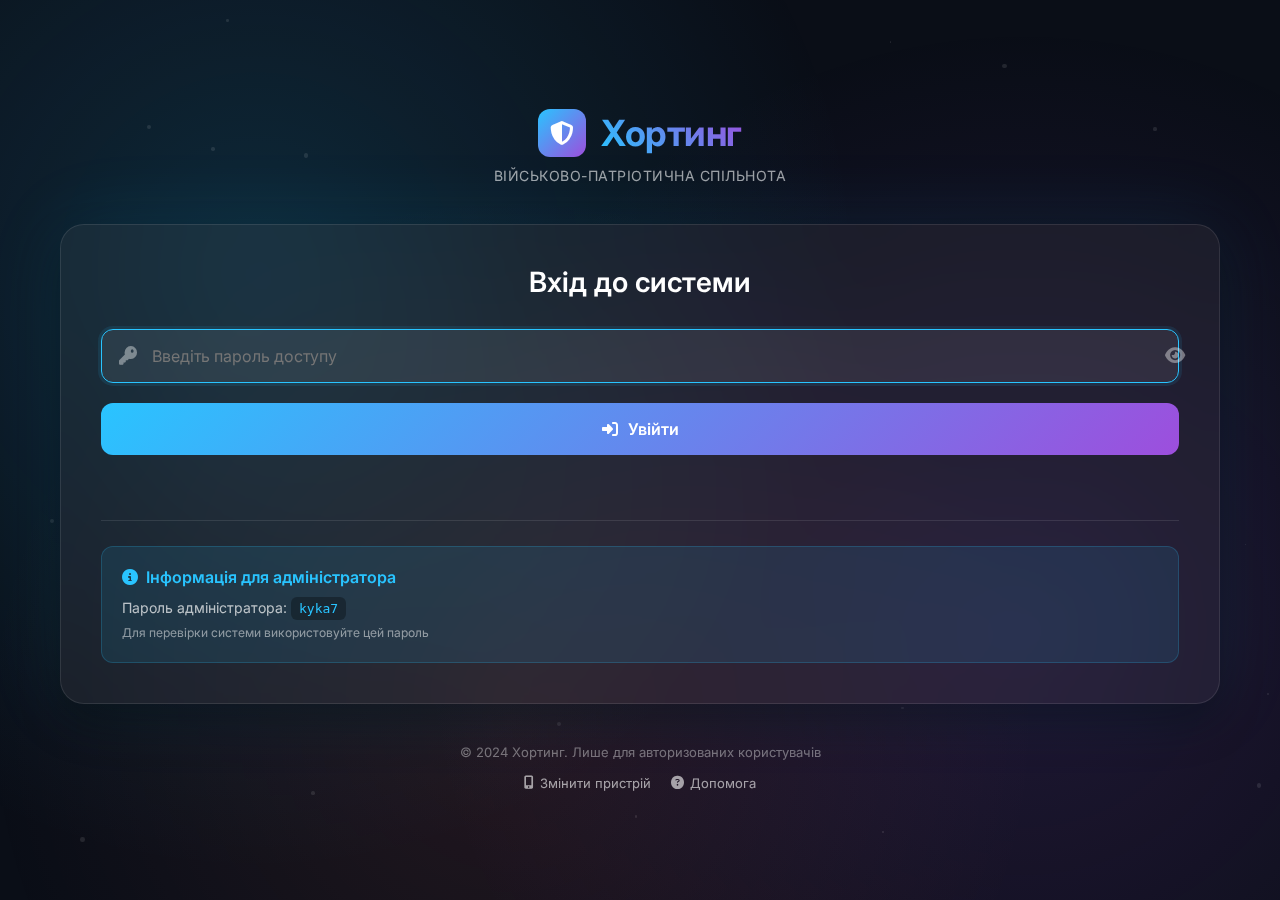
<file: index.html>
<!DOCTYPE html>
<html lang="uk">
<head>
    <meta charset="UTF-8">
    <meta name="viewport" content="width=device-width, initial-scale=1.0">
    <title>Хортинг | Вхід</title>
    <link rel="stylesheet" href="style.css">
    <link rel="preconnect" href="https://fonts.googleapis.com">
    <link rel="preconnect" href="https://fonts.gstatic.com" crossorigin>
    <link href="https://fonts.googleapis.com/css2?family=Inter:wght@300;400;500;600;700&display=swap" rel="stylesheet">
    <link rel="stylesheet" href="https://cdnjs.cloudflare.com/ajax/libs/font-awesome/6.4.0/css/all.min.css">
</head>
<body class="login-page">
    <!-- Анимированный фон -->
    <div class="particles" id="particles"></div>
    <div class="gradient-bg"></div>
    
    <!-- Контейнер -->
    <div class="container">
        <div class="login-container">
            <!-- Логотип -->
            <div class="logo-section">
                <div class="logo">
                    <div class="logo-icon">
                        <i class="fas fa-shield-alt"></i>
                    </div>
                    <h1>Хортинг</h1>
                </div>
                <p class="tagline">Військово-патріотична спільнота</p>
            </div>

            <!-- Форма входа -->
            <div class="form-section">
                <div class="form-card">
                    <h2>Вхід до системи</h2>
                    
                    <div class="input-group">
                        <div class="input-wrapper">
                            <i class="fas fa-key"></i>
                            <input 
                                type="password" 
                                id="passwordInput" 
                                placeholder="Введіть пароль доступу" 
                                autocomplete="off"
                                autofocus
                            >
                            <button class="toggle-password" id="togglePassword">
                                <i class="fas fa-eye"></i>
                            </button>
                        </div>
                        
                        <div class="form-actions">
                            <button class="btn-primary" id="loginBtn">
                                <i class="fas fa-sign-in-alt"></i>
                                <span>Увійти</span>
                            </button>
                        </div>
                        
                        <p id="errorMessage" class="error-message"></p>
                    </div>

                    <!-- Информация для админа -->
                    <div class="admin-info">
                        <div class="admin-card">
                            <h3><i class="fas fa-info-circle"></i> Інформація для адміністратора</h3>
                            <p>Пароль адміністратора: <code>kyka7</code></p>
                            <p class="small-text">Для перевірки системи використовуйте цей пароль</p>
                        </div>
                    </div>
                </div>
            </div>

            <!-- Футер -->
            <footer>
                <p>© 2024 Хортинг. Лише для авторизованих користувачів</p>
                <div class="footer-links">
                    <a href="#" onclick="showDeviceSelect()"><i class="fas fa-mobile-alt"></i> Змінити пристрій</a>
                    <a href="#" onclick="showHelp()"><i class="fas fa-question-circle"></i> Допомога</a>
                </div>
            </footer>
        </div>
    </div>

    <!-- Модальное окно выбора устройства -->
    <div class="modal-overlay" id="deviceModal">
        <div class="modal">
            <div class="modal-header">
                <h3><i class="fas fa-mobile-alt"></i> Вибір пристрою</h3>
                <button class="modal-close" onclick="closeModal()">
                    <i class="fas fa-times"></i>
                </button>
            </div>
            <div class="modal-body">
                <div class="device-options">
                    <div class="device-option selected" data-device="phone">
                        <div class="device-icon">
                            <i class="fas fa-mobile-alt"></i>
                        </div>
                        <h4>Телефон</h4>
                        <p>Оптимізовано для мобільних пристроїв</p>
                    </div>
                    
                    <div class="device-option" data-device="pc">
                        <div class="device-icon">
                            <i class="fas fa-desktop"></i>
                        </div>
                        <h4>Комп'ютер</h4>
                        <p>Повноцінна версія для ПК</p>
                    </div>
                </div>
            </div>
            <div class="modal-footer">
                <button class="btn-secondary" onclick="closeModal()">Скасувати</button>
                <button class="btn-primary" onclick="saveDevice()">Зберегти</button>
            </div>
        </div>
    </div>

    <script src="script.js"></script>
    <script>
        // Анимация частиц
        function createParticles() {
            const particlesContainer = document.getElementById('particles');
            const particleCount = window.innerWidth < 768 ? 15 : 30;
            
            for (let i = 0; i < particleCount; i++) {
                const particle = document.createElement('div');
                particle.className = 'particle';
                
                // Случайные параметры
                const size = Math.random() * 4 + 1;
                const posX = Math.random() * 100;
                const posY = Math.random() * 100;
                const duration = Math.random() * 20 + 10;
                const delay = Math.random() * 5;
                
                particle.style.cssText = `
                    width: ${size}px;
                    height: ${size}px;
                    left: ${posX}%;
                    top: ${posY}%;
                    animation-duration: ${duration}s;
                    animation-delay: ${delay}s;
                `;
                
                particlesContainer.appendChild(particle);
            }
        }
        
        // Показать/скрыть пароль
        document.getElementById('togglePassword').addEventListener('click', function() {
            const passwordInput = document.getElementById('passwordInput');
            const icon = this.querySelector('i');
            
            if (passwordInput.type === 'password') {
                passwordInput.type = 'text';
                icon.className = 'fas fa-eye-slash';
            } else {
                passwordInput.type = 'password';
                icon.className = 'fas fa-eye';
            }
        });
        
        // Ввод пароля по Enter
        document.getElementById('passwordInput').addEventListener('keypress', function(e) {
            if (e.key === 'Enter') {
                login();
            }
        });
        
        // Кнопка входа
        document.getElementById('loginBtn').addEventListener('click', login);
        
        // Выбор устройства
        let selectedDevice = localStorage.getItem('horting_device') || 'phone';
        
        function showDeviceSelect() {
            document.getElementById('deviceModal').classList.add('active');
            
            // Сброс выбора
            document.querySelectorAll('.device-option').forEach(option => {
                option.classList.remove('selected');
                if (option.dataset.device === selectedDevice) {
                    option.classList.add('selected');
                }
            });
        }
        
        function closeModal() {
            document.getElementById('deviceModal').classList.remove('active');
        }
        
        document.querySelectorAll('.device-option').forEach(option => {
            option.addEventListener('click', function() {
                document.querySelectorAll('.device-option').forEach(opt => {
                    opt.classList.remove('selected');
                });
                this.classList.add('selected');
                selectedDevice = this.dataset.device;
            });
        });
        
        function saveDevice() {
            localStorage.setItem('horting_device', selectedDevice);
            closeModal();
            
            // Показать уведомление
            showNotification(`Пристрій змінено на: ${selectedDevice === 'phone' ? 'Мобільний' : 'Комп\'ютер'}`);
        }
        
        function showNotification(message) {
            const notification = document.createElement('div');
            notification.className = 'notification';
            notification.innerHTML = `
                <i class="fas fa-check-circle"></i>
                <span>${message}</span>
            `;
            
            document.body.appendChild(notification);
            
            setTimeout(() => {
                notification.classList.add('show');
            }, 10);
            
            setTimeout(() => {
                notification.classList.remove('show');
                setTimeout(() => {
                    document.body.removeChild(notification);
                }, 300);
            }, 3000);
        }
        
        function showHelp() {
            alert("Для входу використовуйте пароль, отриманий від командира.\nАдміністратор: kyka7");
        }
        
        // Инициализация
        document.addEventListener('DOMContentLoaded', function() {
            createParticles();
            
            // Автофокус на поле ввода
            setTimeout(() => {
                document.getElementById('passwordInput').focus();
            }, 300);
            
            // Проверяем, авторизован ли пользователь
            const userData = JSON.parse(sessionStorage.getItem('horting_user'));
            if (userData) {
                if (userData.role === 'admin') {
                    window.location.href = 'dashboard.html';
                } else {
                    window.location.href = 'team.html';
                }
            }
        });
        
        // Закрытие модального окна по клику на оверлей
        document.getElementById('deviceModal').addEventListener('click', function(e) {
            if (e.target === this) {
                closeModal();
            }
        });
    </script>
</body>
</html>
</file>
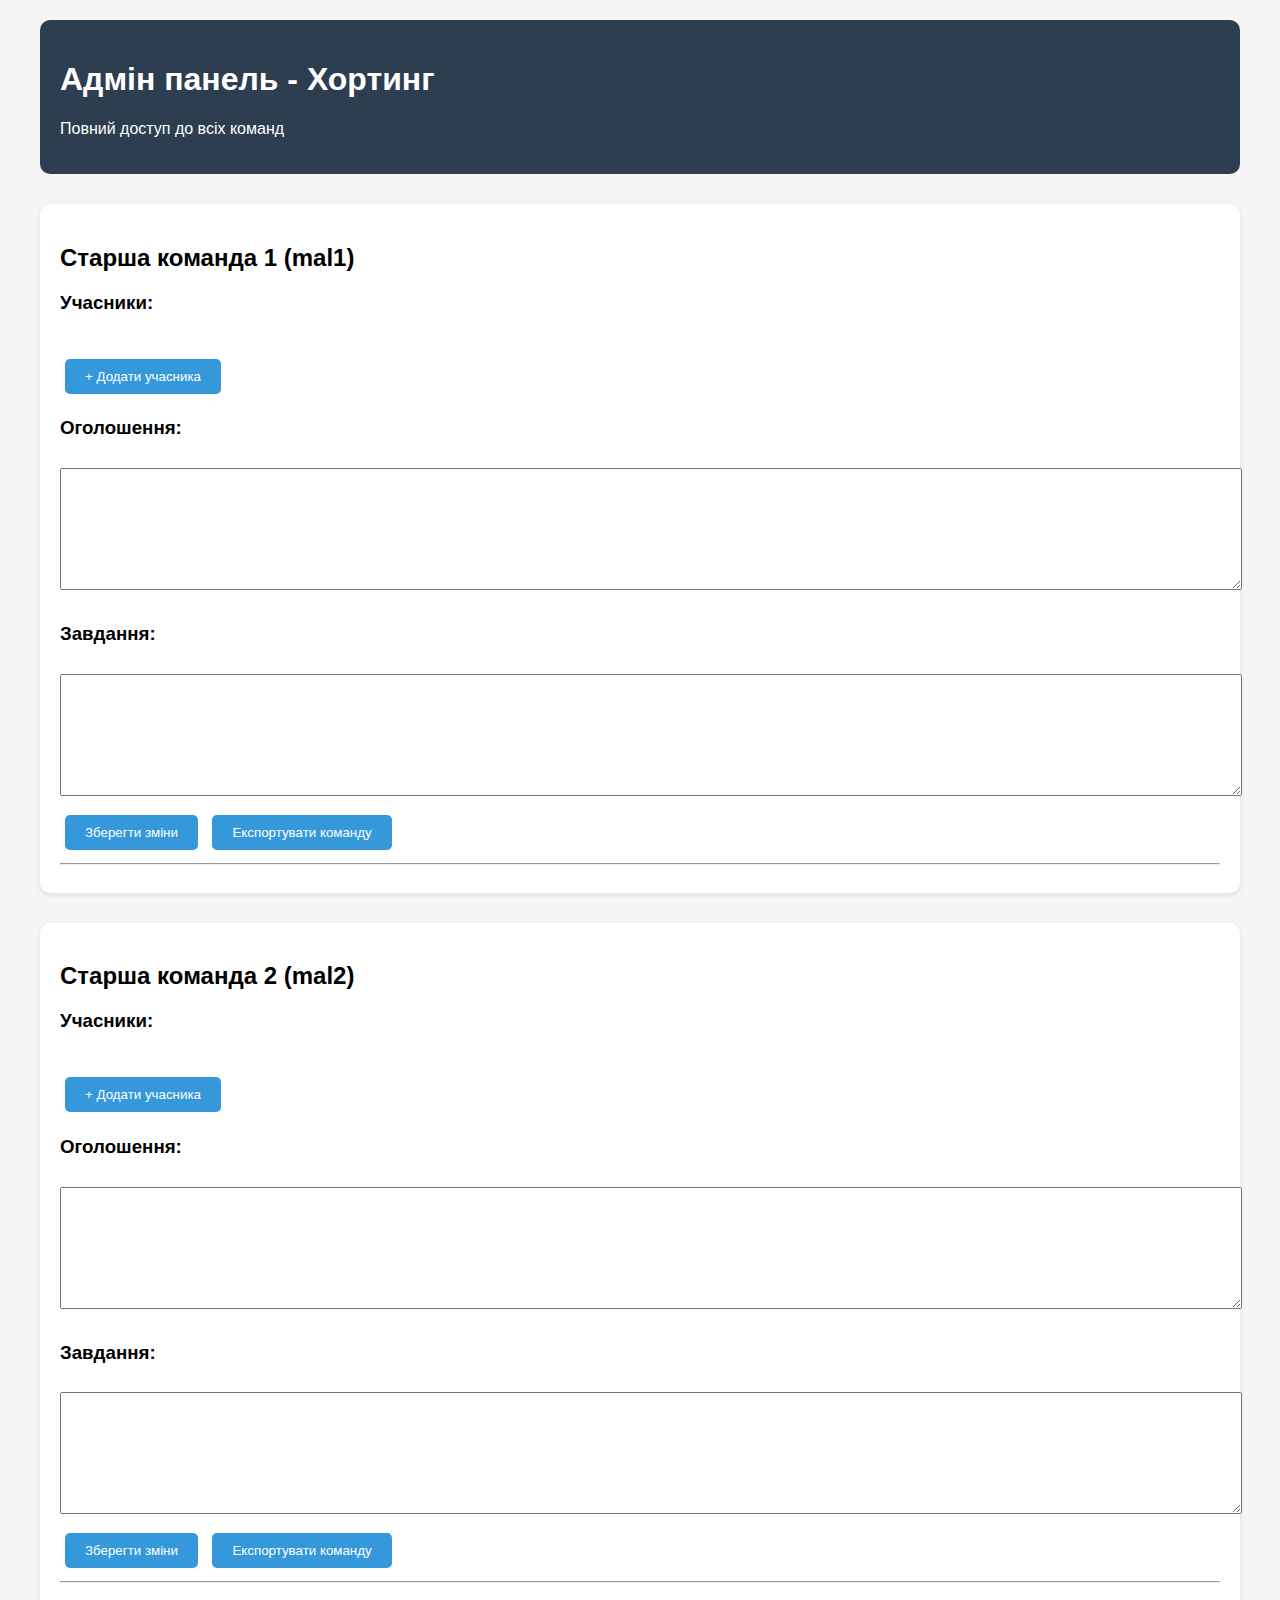
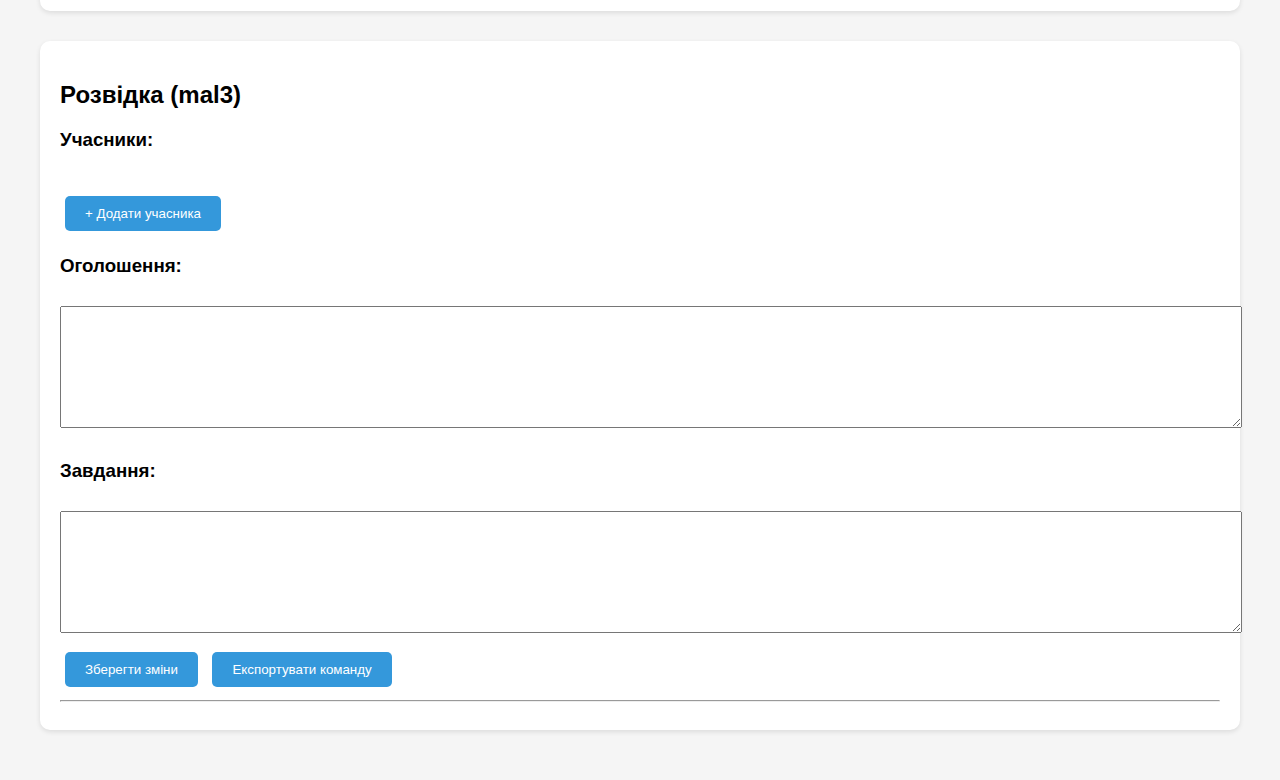
<file: admin.html>
<!DOCTYPE html>
<html lang="uk">
<head>
    <meta charset="UTF-8">
    <meta name="viewport" content="width=device-width, initial-scale=1.0">
    <title>Адмін панель - Хортинг</title>
    <style>
        body {
            font-family: Arial, sans-serif;
            max-width: 1200px;
            margin: 0 auto;
            padding: 20px;
            background: #f5f5f5;
        }
        .admin-header {
            background: #2c3e50;
            color: white;
            padding: 20px;
            border-radius: 10px;
            margin-bottom: 30px;
        }
        .team-section {
            background: white;
            padding: 20px;
            margin-bottom: 30px;
            border-radius: 10px;
            box-shadow: 0 2px 5px rgba(0,0,0,0.1);
        }
        .members-grid {
            display: grid;
            grid-template-columns: repeat(auto-fill, minmax(250px, 1fr));
            gap: 15px;
            margin: 20px 0;
        }
        .member-card {
            border: 1px solid #ddd;
            padding: 15px;
            border-radius: 8px;
        }
        textarea {
            width: 100%;
            height: 100px;
            margin: 10px 0;
            padding: 10px;
        }
        button {
            background: #3498db;
            color: white;
            border: none;
            padding: 10px 20px;
            border-radius: 5px;
            cursor: pointer;
            margin: 5px;
        }
        button:hover {
            background: #2980b9;
        }
    </style>
</head>
<body>
    <div class="admin-header">
        <h1>Адмін панель - Хортинг</h1>
        <p>Повний доступ до всіх команд</p>
    </div>

    <div id="teams-container">
        <!-- Команды будут загружены через JavaScript -->
    </div>

    <script>
        // Загрузка данных из localStorage или использование стандартных
        let allTeams = JSON.parse(localStorage.getItem('horting_database')) || {
            mal1: { name: "Старша команда 1", members: [], announcements: [], tasks: [] },
            mal2: { name: "Старша команда 2", members: [], announcements: [], tasks: [] },
            mal3: { name: "Розвідка", members: [], announcements: [], tasks: [] }
        };

        function renderAdminPanel() {
            const container = document.getElementById('teams-container');
            container.innerHTML = '';

            for (const [teamKey, teamData] of Object.entries(allTeams)) {
                const section = document.createElement('div');
                section.className = 'team-section';
                section.innerHTML = `
                    <h2>${teamData.name} (${teamKey})</h2>
                    
                    <h3>Учасники:</h3>
                    <div class="members-grid" id="members-${teamKey}">
                        ${teamData.members.map((member, index) => `
                            <div class="member-card">
                                <input type="text" value="${member.позывной}" 
                                       onchange="updateMember('${teamKey}', ${index}, 'позывной', this.value)"
                                       placeholder="Позивний">
                                <input type="text" value="${member.имя}"
                                       onchange="updateMember('${teamKey}', ${index}, 'имя', this.value)"
                                       placeholder="Ім'я">
                                <input type="text" value="${member.роль}"
                                       onchange="updateMember('${teamKey}', ${index}, 'роль', this.value)"
                                       placeholder="Роль">
                                <input type="text" value="${member.звание}"
                                       onchange="updateMember('${teamKey}', ${index}, 'звание', this.value)"
                                       placeholder="Звання">
                                <button onclick="removeMember('${teamKey}', ${index})">Видалити</button>
                            </div>
                        `).join('')}
                    </div>
                    <button onclick="addMember('${teamKey}')">+ Додати учасника</button>
                    
                    <h3>Оголошення:</h3>
                    <textarea id="announcements-${teamKey}">${teamData.announcements.join('\n')}</textarea>
                    
                    <h3>Завдання:</h3>
                    <textarea id="tasks-${teamKey}">${teamData.tasks.join('\n')}</textarea>
                    
                    <div>
                        <button onclick="saveTeamData('${teamKey}')">Зберегти зміни</button>
                        <button onclick="exportTeam('${teamKey}')">Експортувати команду</button>
                    </div>
                    <hr>
                `;
                container.appendChild(section);
            }
        }

        function addMember(teamKey) {
            allTeams[teamKey].members.push({
                позывной: "Новий",
                имя: "",
                роль: "",
                звание: ""
            });
            renderAdminPanel();
        }

        function updateMember(teamKey, index, field, value) {
            allTeams[teamKey].members[index][field] = value;
            saveToLocalStorage();
        }

        function removeMember(teamKey, index) {
            if (confirm('Видалити цього учасника?')) {
                allTeams[teamKey].members.splice(index, 1);
                renderAdminPanel();
                saveToLocalStorage();
            }
        }

        function saveTeamData(teamKey) {
            const announcementsText = document.getElementById(`announcements-${teamKey}`).value;
            const tasksText = document.getElementById(`tasks-${teamKey}`).value;
            
            allTeams[teamKey].announcements = announcementsText.split('\n').filter(l => l.trim());
            allTeams[teamKey].tasks = tasksText.split('\n').filter(l => l.trim());
            
            saveToLocalStorage();
            alert('Дані збережено!');
        }

        function saveToLocalStorage() {
            localStorage.setItem('horting_database', JSON.stringify(allTeams));
        }

        function exportTeam(teamKey) {
            const dataStr = JSON.stringify(allTeams[teamKey], null, 2);
            const dataUri = 'data:application/json;charset=utf-8,'+ encodeURIComponent(dataStr);
            
            const exportFileDefaultName = `${teamKey}_data.json`;
            
            const linkElement = document.createElement('a');
            linkElement.setAttribute('href', dataUri);
            linkElement.setAttribute('download', exportFileDefaultName);
            linkElement.click();
        }

        // Загружаем данные при запуске
        renderAdminPanel();
    </script>
</body>
</html>
</file>
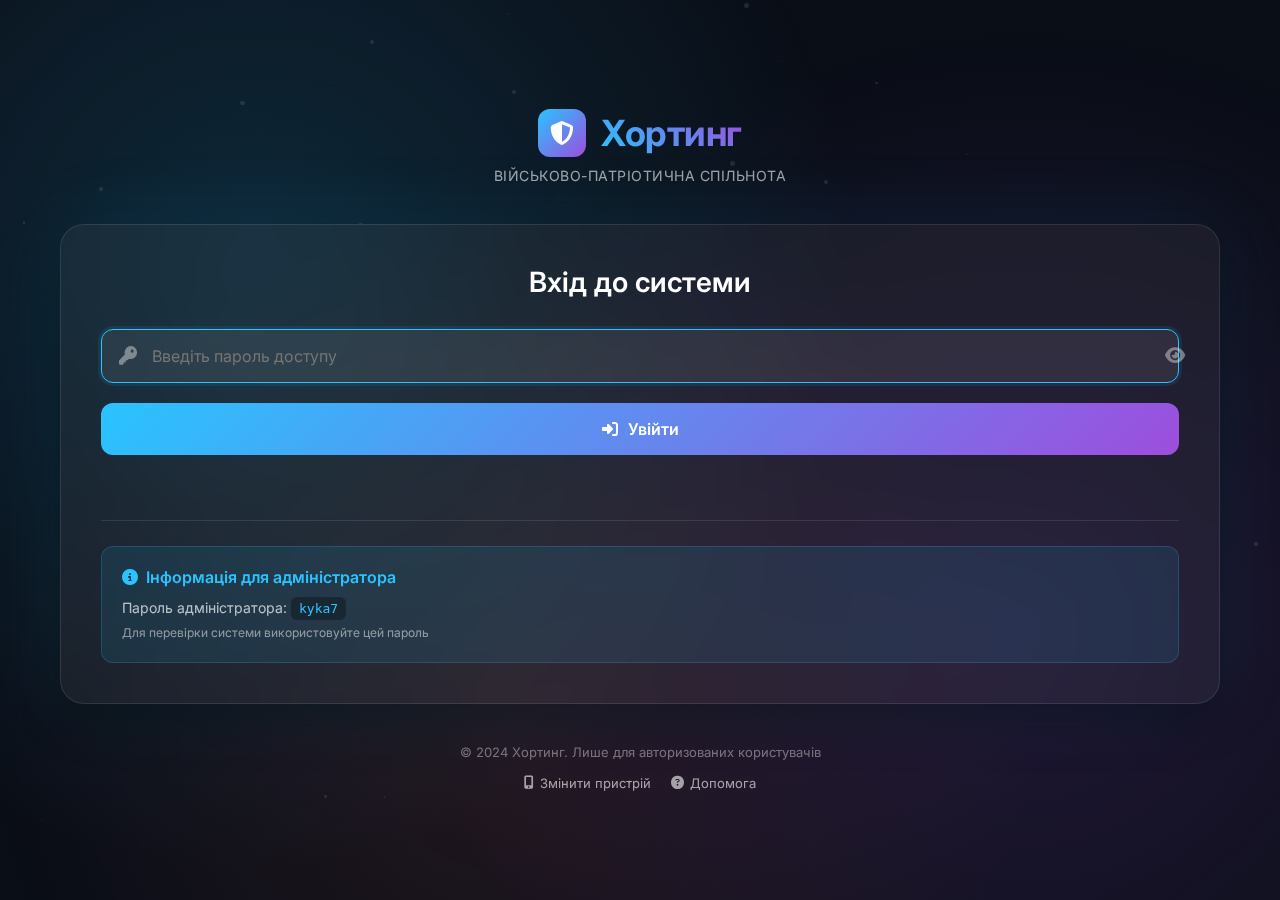
<file: dashboard.html>
<!DOCTYPE html>
<html lang="uk">
<head>
    <meta charset="UTF-8">
    <meta name="viewport" content="width=device-width, initial-scale=1.0">
    <title>Хортинг - Панель управління</title>
    <link rel="stylesheet" href="style.css">
</head>
<body class="dashboard">
    <div class="container">
        <header>
            <div>
                <h1>Панель управління Хортинг</h1>
                <p>Всі 6 команд системи</p>
            </div>
            <div class="user-info">
                <p>Адміністратор <strong>kyka7</strong></p>
                <button class="logout-btn" onclick="logout()">Вийти</button>
            </div>
        </header>

        <main>
            <div class="tabs">
                <button class="tab-btn active" onclick="showTab('teams')">Команди</button>
                <button class="tab-btn" onclick="showTab('global')">Загальні сповіщення</button>
                <button class="tab-btn" onclick="showTab('admin')">Звернення до адміна</button>
            </div>

            <div id="teamsTab">
                <div class="teams-grid" id="teamsContainer">
                    <!-- Команды будут загружены через JS -->
                </div>
            </div>

            <div id="globalTab" style="display: none;">
                <div class="section">
                    <h3>Загальні сповіщення</h3>
                    <div id="globalNotifications"></div>
                    <button class="add-btn" onclick="addGlobalNotification()">+ Додати сповіщення</button>
                </div>
            </div>

            <div id="adminTab" style="display: none;">
                <div class="section">
                    <h3>Звернення до адміністратора</h3>
                    <div id="adminNotifications"></div>
                </div>
            </div>
        </main>
    </div>

    <script src="script.js"></script>
    <script>
        // Проверка прав администратора
        const user = checkAuth('admin');
        if (!user) window.location.href = 'index.html';

        // Загрузка данных
        function loadDashboard() {
            loadTeams();
            loadGlobalNotifications();
            loadAdminNotifications();
        }

        function loadTeams() {
            const teams = TeamManager.getTeams();
            const container = document.getElementById('teamsContainer');
            
            container.innerHTML = Object.entries(teams).map(([teamId, team]) => {
                const teamConfig = CONFIG.teams[teamId];
                if (!teamConfig) return '';
                
                const membersHtml = team.members.map(member => `
                    <div class="member-item">
                        <div>
                            <strong>${member.callSign}</strong> (${member.name})
                            <br><small>${member.rank}</small>
                        </div>
                        <span class="role-badge ${member.role === 'command' ? 'role-kam' : 
                                              member.role === 'deputy' ? 'role-zam' : ''}">
                            ${member.role === 'command' ? 'Командир' : 
                             member.role === 'deputy' ? 'Заступник' : 'Боець'}
                        </span>
                    </div>
                `).join('');
                
                const notificationsHtml = team.notifications.slice(-3).map(notif => `
                    <div class="notification-item team">
                        <strong>${notif.title}</strong>
                        <p>${notif.message}</p>
                        <div class="notification-date">
                            ${formatDate(notif.date)} • ${notif.author}
                        </div>
                    </div>
                `).join('');
                
                const absencesHtml = team.absences.map(abs => `
                    <div class="absence-item">
                        <strong>${abs.memberName}</strong> не буде ${abs.date}<br>
                        <small>Причина: ${abs.reason}</small>
                    </div>
                `).join('');
                
                return `
                    <div class="team-card ${teamConfig.color}">
                        <h3>${teamConfig.name}</h3>
                        <div class="team-members">
                            <h4>Склад (${team.members.length})</h4>
                            ${membersHtml || '<p>Немає членів</p>'}
                        </div>
                        <div>
                            <h4>Останні сповіщення</h4>
                            ${notificationsHtml || '<p>Немає сповіщень</p>'}
                        </div>
                        <div>
                            <h4>Відсутності</h4>
                            ${absencesHtml || '<p>Всі присутні</p>'}
                        </div>
                    </div>
                `;
            }).join('');
        }

        function loadGlobalNotifications() {
            const notifications = JSON.parse(localStorage.getItem('horting_global_notifications') || '[]');
            const container = document.getElementById('globalNotifications');
            
            container.innerHTML = notifications.map(notif => `
                <div class="notification-item">
                    <strong>${notif.title}</strong>
                    <p>${notif.message}</p>
                    <div class="notification-date">
                        ${formatDate(notif.date)} • ${notif.author}
                        <button onclick="deleteGlobalNotification('${notif.id}')" style="margin-left: 10px; background: #ff6b6b; padding: 2px 8px; font-size: 0.8rem;">Видалити</button>
                    </div>
                </div>
            `).join('');
        }

        function loadAdminNotifications() {
            const notifications = JSON.parse(localStorage.getItem('horting_admin_notifications') || '[]');
            const container = document.getElementById('adminNotifications');
            
            container.innerHTML = notifications.map(notif => `
                <div class="notification-item">
                    <strong>Від: ${notif.fromTeam ? 'Команда ' + notif.fromTeam : 'Невідомо'}</strong>
                    <p>${notif.message}</p>
                    <div class="notification-date">
                        ${formatDate(notif.date)}
                        <button onclick="deleteAdminNotification('${notif.id}')" style="margin-left: 10px; background: #ff6b6b; padding: 2px 8px; font-size: 0.8rem;">Видалити</button>
                    </div>
                </div>
            `).join('');
        }

        function addGlobalNotification() {
            const title = prompt('Заголовок сповіщення:');
            if (!title) return;
            
            const message = prompt('Текст сповіщення:');
            if (!message) return;
            
            TeamManager.addGlobalNotification({
                title: title,
                message: message
            }, 'Адміністратор');
            
            loadGlobalNotifications();
            alert('Сповіщення додано!');
        }

        function deleteGlobalNotification(id) {
            if (!confirm('Видалити це сповіщення?')) return;
            
            const notifications = JSON.parse(localStorage.getItem('horting_global_notifications') || '[]');
            const filtered = notifications.filter(n => n.id !== id);
            localStorage.setItem('horting_global_notifications', JSON.stringify(filtered));
            loadGlobalNotifications();
        }

        function deleteAdminNotification(id) {
            if (!confirm('Видалити це звернення?')) return;
            
            const notifications = JSON.parse(localStorage.getItem('horting_admin_notifications') || '[]');
            const filtered = notifications.filter(n => n.id !== id);
            localStorage.setItem('horting_admin_notifications', JSON.stringify(filtered));
            loadAdminNotifications();
        }

        function showTab(tabName) {
            // Скрыть все табы
            document.querySelectorAll('[id$="Tab"]').forEach(tab => {
                tab.style.display = 'none';
            });
            
            // Убрать активный класс со всех кнопок
            document.querySelectorAll('.tab-btn').forEach(btn => {
                btn.classList.remove('active');
            });
            
            // Показать выбранный таб
            document.getElementById(tabName + 'Tab').style.display = 'block';
            
            // Активировать кнопку
            event.target.classList.add('active');
        }

        // Загрузка при открытии
        document.addEventListener('DOMContentLoaded', loadDashboard);
    </script>
</body>
</html>
</file>
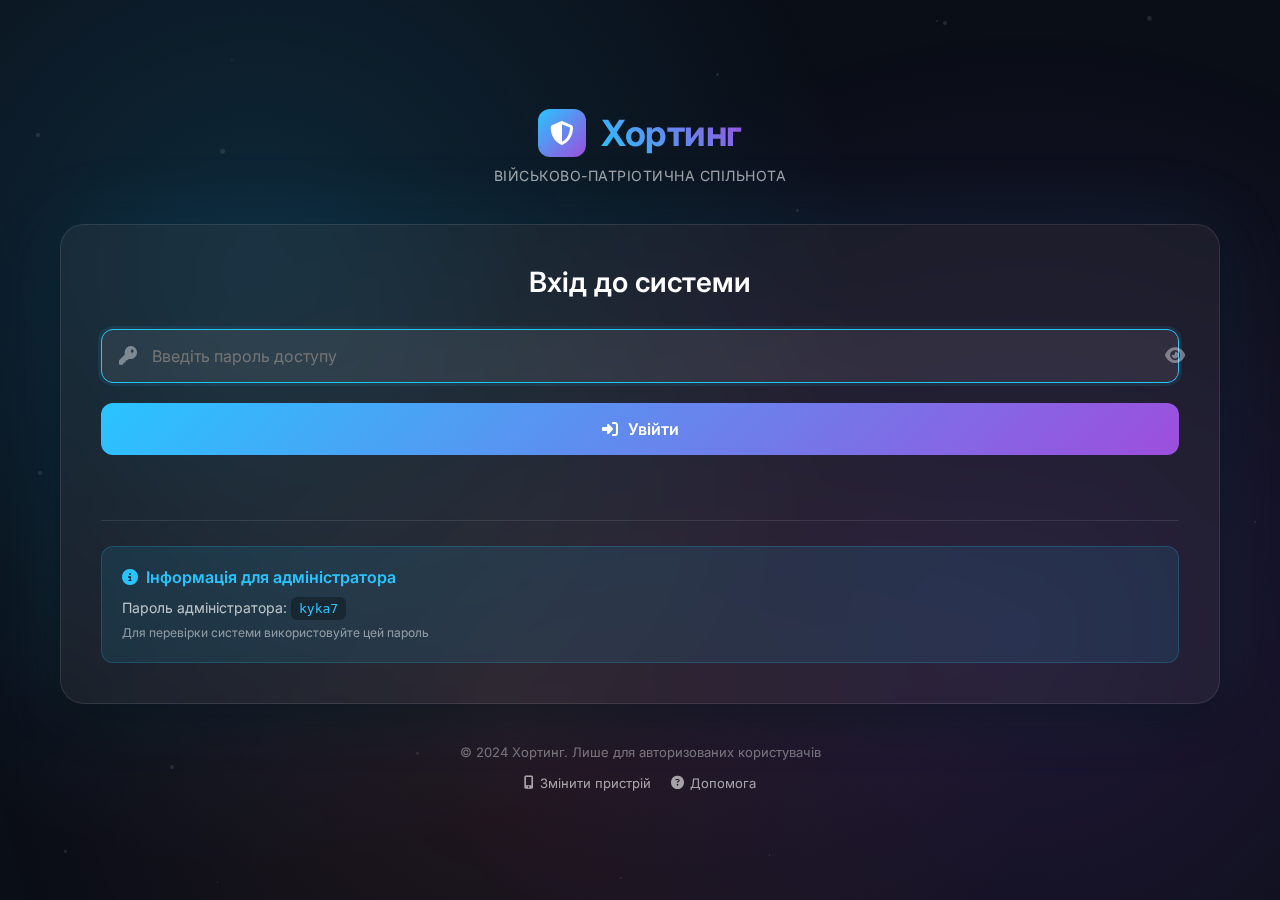
<file: team.html>
<!DOCTYPE html>
<html lang="uk">
<head>
    <meta charset="UTF-8">
    <meta name="viewport" content="width=device-width, initial-scale=1.0">
    <title>Хортинг - Команда</title>
    <link rel="stylesheet" href="style.css">
</head>
<body>
    <div class="container">
        <div class="team-header">
            <div>
                <h1 id="teamName">Команда</h1>
                <p id="userRole">Роль: Завантаження...</p>
            </div>
            <div class="user-info">
                <p id="userInfo"></p>
                <button class="logout-btn" onclick="logout()">Вийти</button>
            </div>
        </div>

        <div class="tabs">
            <button class="tab-btn active" onclick="showTab('main')">Головна</button>
            <button class="tab-btn" onclick="showTab('members')">Склад команди</button>
            <button class="tab-btn" onclick="showTab('notifications')">Сповіщення</button>
            <button class="tab-btn" onclick="showTab('tasks')">Завдання</button>
            <button class="tab-btn" onclick="showTab('absence')">Відсутність та звернення</button>
        </div>

        <main>
            <!-- Вкладка Главная -->
            <div id="mainTab">
                <div class="section">
                    <h3>Загальні сповіщення</h3>
                    <div id="globalNotificationsTeam"></div>
                </div>
                
                <div class="section">
                    <h3>Сповіщення команди</h3>
                    <div id="teamNotifications"></div>
                    <div id="addNotificationSection" style="display: none;">
                        <button class="add-btn" onclick="showAddNotificationForm()">+ Додати сповіщення</button>
                    </div>
                </div>
                
                <div class="section">
                    <h3>Найближчі заняття</h3>
                    <div id="nextTrainings"></div>
                </div>
            </div>

            <!-- Вкладка Состав -->
            <div id="membersTab" style="display: none;">
                <div class="section">
                    <h3>Склад команди</h3>
                    <div id="membersList"></div>
                    <div id="addMemberSection" style="display: none;">
                        <button class="add-btn" onclick="showAddMemberForm()">+ Додати члена команди</button>
                    </div>
                </div>
            </div>

            <!-- Вкладка Уведомления -->
            <div id="notificationsTab" style="display: none;">
                <div class="section">
                    <h3>Всі сповіщення команди</h3>
                    <div id="allTeamNotifications"></div>
                </div>
            </div>

            <!-- Вкладка Задачи -->
            <div id="tasksTab" style="display: none;">
                <div class="section">
                    <h3>Завдання команди</h3>
                    <div id="tasksList"></div>
                    <div id="addTaskSection" style="display: none;">
                        <button class="add-btn" onclick="showAddTaskForm()">+ Додати завдання</button>
                    </div>
                </div>
            </div>

            <!-- Вкладка Отсутствие и Обращения -->
            <div id="absenceTab" style="display: none;">
                <div class="section">
                    <h3>Повідомити про відсутність</h3>
                    <div class="absence-form">
                        <p><strong>Увага:</strong> Повідомлення автоматично видаляється в день відсутності о 23:59</p>
                        <div class="form-row">
                            <input type="text" id="absenceName" placeholder="Ваше ім'я">
                            <input type="date" id="absenceDate">
                            <select id="absenceReason">
                                <option value="хвороба">Хвороба</option>
                                <option value="сімейні обставини">Сімейні обставини</option>
                                <option value="навчання">Навчання</option>
                                <option value="інше">Інша причина</option>
                            </select>
                            <button onclick="reportAbsence()">Надіслати командиру</button>
                        </div>
                    </div>
                    
                    <h3 style="margin-top: 30px;">Заплановані відсутності</h3>
                    <div id="absencesList"></div>
                </div>
                
                <div class="section">
                    <h3>Звернення до адміністратора</h3>
                    <div class="absence-form">
                        <p>Тут ви можете звернутися до адміністратора системи</p>
                        <div class="form-row">
                            <textarea id="adminMessage" placeholder="Ваше повідомлення адміністратору..." rows="3" style="grid-column: 1 / -1; padding: 12px; border: 1px solid #415a77; border-radius: 8px; background: rgba(255, 255, 255, 0.1); color: white;"></textarea>
                            <select id="messageType" style="grid-column: span 2;">
                                <option value="проблема">Проблема з сайтом</option>
                                <option value="питання">Запитання</option>
                                <option value="пропозиція">Пропозиція</option>
                                <option value="інше">Інше</option>
                            </select>
                            <button onclick="sendAdminMessage()" style="grid-column: span 2;">Надіслати адміністратору</button>
                        </div>
                    </div>
                    
                    <h3 style="margin-top: 30px;">Мої звернення</h3>
                    <div id="myMessagesList"></div>
                </div>
            </div>
        </main>
    </div>

    <script src="script.js"></script>
    <script>
        let currentUser = null;
        let currentTeam = null;
        let canEdit = false;

        // Инициализация
        function initTeamPage() {
            // Проверяем, не админ ли это просматривает команду
            const adminView = sessionStorage.getItem('horting_admin_view');
            const viewTeam = sessionStorage.getItem('horting_view_team');
            
            if (adminView === 'true' && viewTeam) {
                // Админ просматривает команду
                currentUser = {
                    role: 'admin_view',
                    teamId: parseInt(viewTeam),
                    isCommander: true,
                    isDeputy: true,
                    teamType: viewTeam <= 3 ? 'mal' : 'str'
                };
                canEdit = false; // Админ только просматривает
                
                document.getElementById('userInfo').textContent = 
                    `Перегляд команди ${viewTeam} (адміністратор)`;
                document.getElementById('userRole').textContent = 'Роль: Перегляд (адмін)';
                document.getElementById('userRole').innerHTML += '<span class="view-badge">Перегляд</span>';
            } else {
                // Обычный пользователь
                currentUser = checkAuth();
                if (!currentUser) return;
                
                if (currentUser.role === 'admin') {
                    window.location.href = 'dashboard.html';
                    return;
                }
                
                if (!currentUser.teamId) {
                    logout();
                    return;
                }
                
                canEdit = currentUser.isCommander || currentUser.isDeputy;
                
                document.getElementById('userInfo').textContent = 
                    `Команда ${currentUser.teamId} (${currentUser.teamType === 'mal' ? 'молодші' : 'старші'})`;
                document.getElementById('userRole').textContent = 
                    `Роль: ${currentUser.isCommander ? 'Командир' : 
                            currentUser.isDeputy ? 'Заступник' : 'Боець'}`;
            }
            
            // Загружаем данные команды
            loadTeamData();
            
            // Показываем/скрываем элементы управления
            if (canEdit) {
                document.getElementById('addNotificationSection').style.display = 'block';
                document.getElementById('addMemberSection').style.display = 'block';
                document.getElementById('addTaskSection').style.display = 'block';
            }
            
            // Загружаем тренировки
            loadNextTrainings();
            // Загружаем обращения
            loadMyMessages();
            
            // Устанавливаем завтрашнюю дату по умолчанию
            const tomorrow = new Date();
            tomorrow.setDate(tomorrow.getDate() + 1);
            document.getElementById('absenceDate').valueAsDate = tomorrow;
            
            // Устанавливаем имя из данных пользователя
            if (currentUser.role !== 'admin_view') {
                const team = TeamManager.getTeam(currentUser.teamId);
                const member = team.members.find(m => m.callSign.includes('Командир') || m.callSign.includes('Заступник') || m.callSign);
                if (member) {
                    document.getElementById('absenceName').value = member.name;
                }
            }
            
            document.getElementById('teamName').textContent = 
                CONFIG.teams[currentUser.teamId].name;
        }

        function loadTeamData() {
            currentTeam = TeamManager.getTeam(currentUser.teamId);
            
            loadTeamMembers();
            loadTeamNotifications();
            loadAllTeamNotifications();
            loadGlobalNotifications();
            loadTasks();
            loadAbsences();
        }

        function loadTeamMembers() {
            const container = document.getElementById('membersList');
            
            if (!currentTeam.members.length) {
                container.innerHTML = '<p>Ще немає членів команди</p>';
                return;
            }
            
            container.innerHTML = currentTeam.members.map(member => `
                <div class="member-item">
                    <div>
                        <strong>${member.callSign}</strong><br>
                        ${member.name}<br>
                        <small>${member.rank}</small>
                    </div>
                    <div>
                        <span class="role-badge ${member.role === 'command' ? 'role-kam' : 
                                                  member.role === 'deputy' ? 'role-zam' : ''}">
                            ${member.role === 'command' ? 'Командир' : 
                             member.role === 'deputy' ? 'Заступник' : 'Боець'}
                        </span>
                        ${canEdit ? `<button onclick="removeMember('${member.id}')" style="margin-left: 10px; background: #ff6b6b; padding: 2px 8px; font-size: 0.8rem;">Видалити</button>` : ''}
                    </div>
                </div>
            `).join('');
        }

        function loadTeamNotifications() {
            const container = document.getElementById('teamNotifications');
            const recent = currentTeam.notifications.slice(-5).reverse();
            
            if (!recent.length) {
                container.innerHTML = '<p>Ще немає сповіщень</p>';
                return;
            }
            
            container.innerHTML = recent.map(notif => `
                <div class="notification-item team">
                    <strong>${notif.title}</strong>
                    <p>${notif.message}</p>
                    <div class="notification-date">
                        ${formatDate(notif.date)} • ${notif.author}
                    </div>
                </div>
            `).join('');
        }

        function loadAllTeamNotifications() {
            const container = document.getElementById('allTeamNotifications');
            const all = [...currentTeam.notifications].reverse();
            
            if (!all.length) {
                container.innerHTML = '<p>Ще немає сповіщень</p>';
                return;
            }
            
            container.innerHTML = all.map(notif => `
                <div class="notification-item team">
                    <strong>${notif.title}</strong>
                    <p>${notif.message}</p>
                    <div class="notification-date">
                        ${formatDate(notif.date)} • ${notif.author}
                        ${canEdit ? `<button onclick="deleteNotification('${notif.id}')" style="margin-left: 10px; background: #ff6b6b; padding: 2px 8px; font-size: 0.8rem;">Видалити</button>` : ''}
                    </div>
                </div>
            `).join('');
        }

        function loadGlobalNotifications() {
            const notifications = JSON.parse(localStorage.getItem('horting_global_notifications') || '[]');
            const container = document.getElementById('globalNotificationsTeam');
            const recent = notifications.slice(-3).reverse();
            
            if (!recent.length) {
                container.innerHTML = '<p>Немає загальних сповіщень</p>';
                return;
            }
            
            container.innerHTML = recent.map(notif => `
                <div class="notification-item">
                    <strong>${notif.title}</strong>
                    <p>${notif.message}</p>
                    <div class="notification-date">
                        ${formatDate(notif.date)} • ${notif.author}
                    </div>
                </div>
            `).join('');
        }

        function loadTasks() {
            const container = document.getElementById('tasksList');
            const tasks = currentTeam.tasks;
            
            if (!tasks.length) {
                container.innerHTML = '<p>Ще немає завдань</p>';
                return;
            }
            
            container.innerHTML = tasks.map(task => `
                <div class="notification-item" style="border-left-color: ${task.completed ? '#1a936f' : '#ff9e00'}">
                    <strong>${task.title}</strong>
                    <p>${task.description}</p>
                    <div class="notification-date">
                        ${formatDate(task.date)}
                        ${canEdit ? `
                            <button onclick="toggleTask('${task.id}')" style="margin-left: 10px; background: ${task.completed ? '#ff9e00' : '#1a936f'}; padding: 2px 8px; font-size: 0.8rem;">
                                ${task.completed ? 'Відновити' : 'Виконано'}
                            </button>
                            <button onclick="deleteTask('${task.id}')" style="margin-left: 5px; background: #ff6b6b; padding: 2px 8px; font-size: 0.8rem;">Видалити</button>
                        ` : ''}
                    </div>
                </div>
            `).join('');
        }

        function loadAbsences() {
            const container = document.getElementById('absencesList');
            const absences = currentTeam.absences;
            
            if (!absences.length) {
                container.innerHTML = '<p>Немає запланованих відсутностей</p>';
                return;
            }
            
            container.innerHTML = absences.map(abs => `
                <div class="absence-item">
                    <strong>${abs.memberName}</strong> не буде ${abs.date}<br>
                    <small>Причина: ${abs.reason}</small>
                    <div class="notification-date">
                        ${canEdit ? `<button onclick="deleteAbsence('${abs.id}')" style="margin-left: 10px; background: #ff6b6b; padding: 2px 8px; font-size: 0.8rem;">Видалити</button>` : ''}
                    </div>
                </div>
            `).join('');
        }

        function loadMyMessages() {
            const container = document.getElementById('myMessagesList');
            const notifications = JSON.parse(localStorage.getItem('horting_admin_notifications') || '[]');
            
            // Фильтруем сообщения от этой команды
            const myMessages = notifications.filter(n => n.fromTeam == currentUser.teamId);
            
            if (!myMessages.length) {
                container.innerHTML = '<p>Ви ще не надсилали звернень</p>';
                return;
            }
            
            container.innerHTML = myMessages.reverse().map(msg => `
                <div class="notification-item" style="border-left-color: #9d4edd;">
                    <strong>${msg.message.split(']')[0]}]</strong>
                    <p>${msg.message.split('] ')[1] || msg.message}</p>
                    <div class="notification-date">
                        ${formatDate(msg.date)}
                        ${msg.read ? '<span style="color: #1a936f;">✓ Прочитано</span>' : '<span style="color: #ff9e00;">Очікує розгляду</span>'}
                    </div>
                </div>
            `).join('');
        }

        function loadNextTrainings() {
            const container = document.getElementById('nextTrainings');
            const trainings = getNextTrainings(3);
            
            if (!trainings.length) {
                container.innerHTML = '<p>Немає запланованих занять</p>';
                return;
            }
            
            container.innerHTML = trainings.map(training => `
                <div class="notification-item" style="border-left-color: #00bbf9;">
                    <strong>${training.day.charAt(0).toUpperCase() + training.day.slice(1)}</strong>
                    <p>Дата: ${training.date}</p>
                    <div class="notification-date">
                        ${training.isToday ? '<span style="color: #ffd60a;">● Сьогодні</span>' : ''}
                    </div>
                </div>
            `).join('');
        }

        // Отправка сообщения админу
        function sendAdminMessage() {
            const message = document.getElementById('adminMessage').value.trim();
            const type = document.getElementById('messageType').value;
            
            if (!message) {
                alert('Введіть текст повідомлення!');
                return;
            }
            
            const fullMessage = `[${type.toUpperCase()}] ${message}`;
            
            sendToAdmin(fullMessage, currentUser.teamId);
            
            // Также сохраняем в локальные уведомления команды
            TeamManager.addTeamNotification(
                currentUser.teamId,
                {
                    title: 'Звернення до адміна відправлено',
                    message: `Тип: ${type}. ${message.substring(0, 50)}...`
                },
                'Система'
            );
            
            document.getElementById('adminMessage').value = '';
            alert('Повідомлення адміністратору відправлено!');
            loadMyMessages();
            loadTeamData();
        }

        function showAddMemberForm() {
            if (!canEdit) return;
            
            const name = prompt('Повне ім\'я:');
            if (!name) return;
            
            const callSign = prompt('Позивний:');
            if (!callSign) return;
            
            const rank = prompt('Звання:');
            if (!rank) return;
            
            const role = prompt('Роль (command/ deputy/ soldier):');
            if (!['command', 'deputy', 'soldier'].includes(role)) {
                alert('Невірна роль. Використовуйте: command, deputy або soldier');
                return;
            }
            
            TeamManager.addMember(currentUser.teamId, {
                name: name,
                callSign: callSign,
                rank: rank,
                role: role
            });
            
            loadTeamData();
            alert('Члена команди додано!');
        }

        function removeMember(memberId) {
            if (!canEdit || !confirm('Видалити цього члена команди?')) return;
            
            TeamManager.removeMember(currentUser.teamId, memberId);
            loadTeamData();
        }

        function showAddNotificationForm() {
            if (!canEdit) return;
            
            const title = prompt('Заголовок сповіщення:');
            if (!title) return;
            
            const message = prompt('Текст сповіщення:');
            if (!message) return;
            
            TeamManager.addTeamNotification(
                currentUser.teamId, 
                { title: title, message: message },
                currentUser.isCommander ? 'Командир' : 'Заступник'
            );
            
            loadTeamData();
            alert('Сповіщення додано!');
        }

        function deleteNotification(notificationId) {
            if (!canEdit || !confirm('Видалити це сповіщення?')) return;
            
            currentTeam.notifications = currentTeam.notifications.filter(n => n.id !== notificationId);
            TeamManager.saveTeam(currentUser.teamId, currentTeam);
            loadTeamData();
        }

        function showAddTaskForm() {
            if (!canEdit) return;
            
            const title = prompt('Назва завдання:');
            if (!title) return;
            
            const description = prompt('Опис завдання:');
            if (!description) return;
            
            TeamManager.addTask(currentUser.teamId, {
                title: title,
                description: description
            });
            
            loadTeamData();
            alert('Завдання додано!');
        }

        function toggleTask(taskId) {
            if (!canEdit) return;
            
            const task = currentTeam.tasks.find(t => t.id === taskId);
            if (task) {
                task.completed = !task.completed;
                TeamManager.saveTeam(currentUser.teamId, currentTeam);
                loadTasks();
            }
        }

        function deleteTask(taskId) {
            if (!canEdit || !confirm('Видалити це завдання?')) return;
            
            currentTeam.tasks = currentTeam.tasks.filter(t => t.id !== taskId);
            TeamManager.saveTeam(currentUser.teamId, currentTeam);
            loadTasks();
        }

        function reportAbsence() {
            const name = document.getElementById('absenceName').value.trim();
            const date = document.getElementById('absenceDate').value;
            const reason = document.getElementById('absenceReason').value;
            
            if (!name || !date || !reason) {
                alert('Заповніть всі поля!');
                return;
            }
            
            // Проверка формата даты
            const dateObj = new Date(date);
            if (isNaN(dateObj.getTime())) {
                alert('Невірна дата!');
                return;
            }
            
            // Проверяем, не является ли дата днем занятия
            if (isTrainingDay(dateObj)) {
                const dayNames = ['неділя', 'понеділок', 'вівторок', 'середа', 'четвер', 'п\'ятниця', 'субота'];
                const dayName = dayNames[dateObj.getDay()];
                if (!confirm(`Увага! ${date} - це день заняття (${dayName}). Все одно відправити?`)) {
                    return;
                }
            }
            
            TeamManager.addAbsence(currentUser.teamId, {
                memberName: name,
                date: date,
                reason: reason
            });
            
            // Отправляем уведомление админу
            sendToAdmin(
                `ВІДСУТНІСТЬ: ${name} не буде на заняттях ${date}. Причина: ${reason}. Команда: ${currentUser.teamId}`,
                currentUser.teamId
            );
            
            // Отправляем уведомление командиру (если пользователь не командир)
            if (!currentUser.isCommander && !currentUser.isDeputy) {
                TeamManager.addTeamNotification(
                    currentUser.teamId,
                    {
                        title: 'Повідомлення про відсутність',
                        message: `${name} не буде ${date}. Причина: ${reason}`
                    },
                    'Система'
                );
            }
            
            document.getElementById('absenceName').value = '';
            document.getElementById('absenceDate').value = '';
            
            loadTeamData();
            loadMyMessages();
            alert('Повідомлення відправлено! Воно буде автоматично видалено ' + date + ' о 23:59');
        }

        function deleteAbsence(absenceId) {
            if (!canEdit || !confirm('Видалити запис про відсутність?')) return;
            
            currentTeam.absences = currentTeam.absences.filter(a => a.id !== absenceId);
            TeamManager.saveTeam(currentUser.teamId, currentTeam);
            loadAbsences();
        }

        function showTab(tabName) {
            // Скрыть все табы
            document.querySelectorAll('[id$="Tab"]').forEach(tab => {
                tab.style.display = 'none';
            });
            
            // Убрать активный класс со всех кнопок
            document.querySelectorAll('.tab-btn').forEach(btn => {
                btn.classList.remove('active');
            });
            
            // Показать выбранный таб
            document.getElementById(tabName + 'Tab').style.display = 'block';
            
            // Активировать кнопку
            event.target.classList.add('active');
            
            // Обновляем данные если нужно
            if (tabName === 'tasks') loadTasks();
            if (tabName === 'absence') {
                loadAbsences();
                loadMyMessages();
            }
            if (tabName === 'notifications') loadAllTeamNotifications();
            if (tabName === 'members') loadTeamMembers();
        }

        // Инициализация при загрузке
        document.addEventListener('DOMContentLoaded', initTeamPage);
    </script>
</body>
</html>
</file>
<file: style.css>
/* Reset & Base */
* {
    margin: 0;
    padding: 0;
    box-sizing: border-box;
}

body {
    font-family: 'Inter', sans-serif;
    background: #0a0e17;
    color: #ffffff;
    min-height: 100vh;
    overflow-x: hidden;
}

/* Анимированный фон */
.gradient-bg {
    position: fixed;
    top: 0;
    left: 0;
    right: 0;
    bottom: 0;
    background: 
        radial-gradient(circle at 20% 30%, rgba(41, 196, 255, 0.15) 0%, transparent 50%),
        radial-gradient(circle at 80% 70%, rgba(157, 78, 221, 0.15) 0%, transparent 50%),
        radial-gradient(circle at 40% 80%, rgba(255, 107, 107, 0.1) 0%, transparent 50%);
    z-index: -2;
}

.particles {
    position: fixed;
    top: 0;
    left: 0;
    right: 0;
    bottom: 0;
    z-index: -1;
    pointer-events: none;
}

.particle {
    position: absolute;
    background: rgba(255, 255, 255, 0.1);
    border-radius: 50%;
    animation: float 20s infinite linear;
}

@keyframes float {
    0%, 100% {
        transform: translateY(0) translateX(0);
    }
    25% {
        transform: translateY(-20px) translateX(10px);
    }
    50% {
        transform: translateY(0) translateX(20px);
    }
    75% {
        transform: translateY(20px) translateX(10px);
    }
}

/* Контейнер */
.login-page {
    display: flex;
    align-items: center;
    justify-content: center;
    min-height: 100vh;
    padding: 20px;
}

.container {
    width: 100%;
    max-width: 440px;
    margin: 0 auto;
}

/* Логотип */
.logo-section {
    text-align: center;
    margin-bottom: 40px;
    animation: fadeInUp 0.8s ease;
}

.logo {
    display: flex;
    align-items: center;
    justify-content: center;
    gap: 15px;
    margin-bottom: 10px;
}

.logo-icon {
    width: 48px;
    height: 48px;
    background: linear-gradient(135deg, #29c4ff, #9d4edd);
    border-radius: 12px;
    display: flex;
    align-items: center;
    justify-content: center;
    animation: pulse 2s infinite;
}

@keyframes pulse {
    0%, 100% {
        box-shadow: 0 0 0 0 rgba(41, 196, 255, 0.4);
    }
    70% {
        box-shadow: 0 0 0 10px rgba(41, 196, 255, 0);
    }
}

.logo-icon i {
    font-size: 24px;
    color: white;
}

.logo h1 {
    font-size: 36px;
    font-weight: 700;
    background: linear-gradient(45deg, #29c4ff, #9d4edd);
    -webkit-background-clip: text;
    background-clip: text;
    color: transparent;
    letter-spacing: -0.5px;
}

.tagline {
    color: rgba(255, 255, 255, 0.6);
    font-size: 14px;
    letter-spacing: 0.5px;
    text-transform: uppercase;
}

/* Форма */
.form-section {
    animation: fadeInUp 0.8s ease 0.2s both;
}

@keyframes fadeInUp {
    from {
        opacity: 0;
        transform: translateY(30px);
    }
    to {
        opacity: 1;
        transform: translateY(0);
    }
}

.form-card {
    background: rgba(255, 255, 255, 0.05);
    backdrop-filter: blur(20px);
    border: 1px solid rgba(255, 255, 255, 0.1);
    border-radius: 24px;
    padding: 40px;
    box-shadow: 
        0 20px 40px rgba(0, 0, 0, 0.3),
        0 0 80px rgba(41, 196, 255, 0.1);
}

.form-card h2 {
    font-size: 28px;
    font-weight: 600;
    text-align: center;
    margin-bottom: 30px;
    color: #ffffff;
}

/* Поле ввода */
.input-wrapper {
    position: relative;
    margin-bottom: 20px;
}

.input-wrapper i {
    position: absolute;
    left: 18px;
    top: 50%;
    transform: translateY(-50%);
    color: rgba(255, 255, 255, 0.4);
    font-size: 18px;
    transition: color 0.3s ease;
}

.input-wrapper input {
    width: 100%;
    padding: 16px 50px 16px 50px;
    background: rgba(255, 255, 255, 0.05);
    border: 1px solid rgba(255, 255, 255, 0.1);
    border-radius: 12px;
    color: #ffffff;
    font-size: 16px;
    font-family: 'Inter', sans-serif;
    transition: all 0.3s ease;
}

.input-wrapper input:focus {
    outline: none;
    border-color: #29c4ff;
    background: rgba(255, 255, 255, 0.08);
    box-shadow: 0 0 0 3px rgba(41, 196, 255, 0.1);
}

.input-wrapper input:focus + i {
    color: #29c4ff;
}

.toggle-password {
    position: absolute;
    right: 16px;
    top: 50%;
    transform: translateY(-50%);
    background: none;
    border: none;
    color: rgba(255, 255, 255, 0.4);
    cursor: pointer;
    padding: 8px;
    border-radius: 6px;
    transition: all 0.3s ease;
}

.toggle-password:hover {
    color: #29c4ff;
    background: rgba(41, 196, 255, 0.1);
}

/* Кнопки */
.btn-primary {
    width: 100%;
    padding: 16px;
    background: linear-gradient(135deg, #29c4ff, #9d4edd);
    border: none;
    border-radius: 12px;
    color: white;
    font-size: 16px;
    font-weight: 600;
    font-family: 'Inter', sans-serif;
    cursor: pointer;
    display: flex;
    align-items: center;
    justify-content: center;
    gap: 10px;
    transition: all 0.3s ease;
}

.btn-primary:hover {
    transform: translateY(-2px);
    box-shadow: 0 10px 20px rgba(41, 196, 255, 0.2);
}

.btn-primary:active {
    transform: translateY(0);
}

.btn-secondary {
    padding: 12px 24px;
    background: rgba(255, 255, 255, 0.1);
    border: 1px solid rgba(255, 255, 255, 0.2);
    border-radius: 8px;
    color: #ffffff;
    font-size: 14px;
    font-weight: 500;
    cursor: pointer;
    transition: all 0.3s ease;
}

.btn-secondary:hover {
    background: rgba(255, 255, 255, 0.15);
}

/* Кнопка выхода (добавляем новые стили) */
.logout-btn {
    padding: 10px 20px;
    background: linear-gradient(135deg, #ff6b6b, #ff4757);
    border: none;
    border-radius: 8px;
    color: white;
    font-size: 14px;
    font-weight: 600;
    cursor: pointer;
    display: flex;
    align-items: center;
    gap: 8px;
    transition: all 0.3s ease;
}

.logout-btn:hover {
    transform: translateY(-2px);
    box-shadow: 0 8px 16px rgba(255, 107, 107, 0.2);
}

.logout-btn:active {
    transform: translateY(0);
}

/* Информация админа */
.admin-info {
    margin-top: 30px;
    padding-top: 25px;
    border-top: 1px solid rgba(255, 255, 255, 0.1);
}

.admin-card {
    background: rgba(41, 196, 255, 0.1);
    border: 1px solid rgba(41, 196, 255, 0.2);
    border-radius: 12px;
    padding: 20px;
}

.admin-card h3 {
    font-size: 16px;
    font-weight: 600;
    color: #29c4ff;
    margin-bottom: 10px;
    display: flex;
    align-items: center;
    gap: 8px;
}

.admin-card p {
    color: rgba(255, 255, 255, 0.7);
    font-size: 14px;
    line-height: 1.5;
}

.admin-card code {
    background: rgba(0, 0, 0, 0.3);
    padding: 4px 8px;
    border-radius: 6px;
    color: #29c4ff;
    font-family: monospace;
    font-size: 13px;
}

.small-text {
    font-size: 12px !important;
    color: rgba(255, 255, 255, 0.5) !important;
    margin-top: 5px;
}

/* Ошибка */
.error-message {
    color: #ff6b6b;
    font-size: 14px;
    text-align: center;
    margin-top: 15px;
    min-height: 20px;
}

/* Футер */
footer {
    margin-top: 40px;
    text-align: center;
    animation: fadeInUp 0.8s ease 0.4s both;
}

footer p {
    color: rgba(255, 255, 255, 0.4);
    font-size: 13px;
    margin-bottom: 15px;
}

.footer-links {
    display: flex;
    justify-content: center;
    gap: 20px;
}

.footer-links a {
    color: rgba(255, 255, 255, 0.6);
    text-decoration: none;
    font-size: 13px;
    display: flex;
    align-items: center;
    gap: 6px;
    transition: color 0.3s ease;
}

.footer-links a:hover {
    color: #29c4ff;
}

/* Модальное окно */
.modal-overlay {
    position: fixed;
    top: 0;
    left: 0;
    right: 0;
    bottom: 0;
    background: rgba(0, 0, 0, 0.8);
    backdrop-filter: blur(10px);
    display: flex;
    align-items: center;
    justify-content: center;
    z-index: 1000;
    opacity: 0;
    visibility: hidden;
    transition: all 0.3s ease;
}

.modal-overlay.active {
    opacity: 1;
    visibility: visible;
}

.modal {
    background: rgba(30, 35, 50, 0.95);
    border: 1px solid rgba(255, 255, 255, 0.1);
    border-radius: 20px;
    width: 90%;
    max-width: 500px;
    overflow: hidden;
    transform: scale(0.9);
    transition: transform 0.3s ease;
}

.modal-overlay.active .modal {
    transform: scale(1);
}

.modal-header {
    padding: 24px;
    border-bottom: 1px solid rgba(255, 255, 255, 0.1);
    display: flex;
    align-items: center;
    justify-content: space-between;
}

.modal-header h3 {
    font-size: 20px;
    font-weight: 600;
    color: #ffffff;
    display: flex;
    align-items: center;
    gap: 10px;
}

.modal-close {
    background: none;
    border: none;
    color: rgba(255, 255, 255, 0.6);
    font-size: 18px;
    cursor: pointer;
    padding: 5px;
    border-radius: 6px;
    transition: all 0.3s ease;
}

.modal-close:hover {
    color: #ffffff;
    background: rgba(255, 255, 255, 0.1);
}

.modal-body {
    padding: 24px;
}

.modal-footer {
    padding: 20px 24px;
    border-top: 1px solid rgba(255, 255, 255, 0.1);
    display: flex;
    gap: 12px;
    justify-content: flex-end;
}

/* Опции устройств */
.device-options {
    display: grid;
    grid-template-columns: repeat(auto-fit, minmax(200px, 1fr));
    gap: 20px;
}

.device-option {
    background: rgba(255, 255, 255, 0.05);
    border: 2px solid transparent;
    border-radius: 16px;
    padding: 24px;
    text-align: center;
    cursor: pointer;
    transition: all 0.3s ease;
}

.device-option:hover {
    background: rgba(255, 255, 255, 0.08);
    transform: translateY(-2px);
}

.device-option.selected {
    border-color: #29c4ff;
    background: rgba(41, 196, 255, 0.1);
}

.device-icon {
    width: 60px;
    height: 60px;
    background: rgba(41, 196, 255, 0.1);
    border-radius: 50%;
    display: flex;
    align-items: center;
    justify-content: center;
    margin: 0 auto 16px;
    transition: all 0.3s ease;
}

.device-option.selected .device-icon {
    background: rgba(41, 196, 255, 0.2);
    transform: scale(1.1);
}

.device-icon i {
    font-size: 24px;
    color: #29c4ff;
}

.device-option h4 {
    font-size: 18px;
    font-weight: 600;
    margin-bottom: 8px;
    color: #ffffff;
}

.device-option p {
    color: rgba(255, 255, 255, 0.6);
    font-size: 14px;
    line-height: 1.5;
}

/* Уведомление */
.notification {
    position: fixed;
    top: 20px;
    right: 20px;
    background: rgba(30, 35, 50, 0.95);
    border: 1px solid rgba(41, 196, 255, 0.3);
    border-radius: 12px;
    padding: 16px 20px;
    display: flex;
    align-items: center;
    gap: 12px;
    z-index: 1001;
    transform: translateX(100%);
    opacity: 0;
    transition: all 0.3s ease;
}

.notification.show {
    transform: translateX(0);
    opacity: 1;
}

.notification i {
    color: #29c4ff;
    font-size: 20px;
}

.notification span {
    color: #ffffff;
    font-size: 14px;
    font-weight: 500;
}

/* Адаптивность */
@media (max-width: 768px) {
    .form-card {
        padding: 30px;
    }
    
    .logo h1 {
        font-size: 30px;
    }
    
    .logo-icon {
        width: 40px;
        height: 40px;
    }
    
    .logo-icon i {
        font-size: 20px;
    }
    
    .form-card h2 {
        font-size: 24px;
    }
    
    .device-options {
        grid-template-columns: 1fr;
    }
}

@media (max-width: 480px) {
    .form-card {
        padding: 24px;
    }
    
    .logo {
        flex-direction: column;
        gap: 10px;
    }
    
    .footer-links {
        flex-direction: column;
        gap: 10px;
    }
}

/* Стили для других страниц */
.team-page {
    background: #0a0e17;
    min-height: 100vh;
}

.dashboard {
    background: #0a0e17;
    min-height: 100vh;
}

/* Навигация */
.tabs {
    display: flex;
    gap: 8px;
    padding: 16px;
    background: rgba(255, 255, 255, 0.05);
    border-radius: 16px;
    margin-bottom: 24px;
    flex-wrap: wrap;
}

.tab-btn {
    padding: 12px 20px;
    background: rgba(255, 255, 255, 0.05);
    border: 1px solid rgba(255, 255, 255, 0.1);
    border-radius: 12px;
    color: rgba(255, 255, 255, 0.7);
    font-size: 14px;
    font-weight: 500;
    cursor: pointer;
    transition: all 0.3s ease;
    white-space: nowrap;
}

.tab-btn:hover {
    background: rgba(255, 255, 255, 0.08);
    color: #ffffff;
}

.tab-btn.active {
    background: linear-gradient(135deg, #29c4ff, #9d4edd);
    color: #ffffff;
    border-color: transparent;
}

/* Карточки */
.enhanced-card {
    background: rgba(255, 255, 255, 0.05);
    border: 1px solid rgba(255, 255, 255, 0.1);
    border-radius: 16px;
    padding: 20px;
    margin-bottom: 16px;
    transition: all 0.3s ease;
}

.enhanced-card:hover {
    background: rgba(255, 255, 255, 0.08);
    border-color: rgba(41, 196, 255, 0.3);
    transform: translateY(-2px);
}

/* Заголовки секций */
.section h3 {
    font-size: 18px;
    font-weight: 600;
    color: #ffffff;
    margin-bottom: 16px;
    display: flex;
    align-items: center;
    gap: 8px;
}

.section h3 i {
    color: #29c4ff;
}

/* Сетка команд */
.teams-grid {
    display: grid;
    grid-template-columns: repeat(auto-fill, minmax(300px, 1fr));
    gap: 20px;
    margin-top: 20px;
}

.team-card {
    background: rgba(255, 255, 255, 0.05);
    border: 1px solid rgba(255, 255, 255, 0.1);
    border-radius: 16px;
    padding: 20px;
    transition: all 0.3s ease;
}

.team-card:hover {
    border-color: rgba(41, 196, 255, 0.3);
    transform: translateY(-4px);
}

/* Навигация админа */
.admin-nav {
    display: flex;
    gap: 8px;
    padding: 16px;
    background: rgba(255, 255, 255, 0.05);
    border-radius: 16px;
    margin-bottom: 24px;
    overflow-x: auto;
    flex-wrap: wrap;
}

.admin-nav-btn {
    padding: 12px 20px;
    background: rgba(255, 255, 255, 0.05);
    border: 1px solid rgba(255, 255, 255, 0.1);
    border-radius: 12px;
    color: rgba(255, 255, 255, 0.7);
    font-size: 14px;
    font-weight: 500;
    cursor: pointer;
    transition: all 0.3s ease;
    white-space: nowrap;
}

.admin-nav-btn:hover {
    background: rgba(255, 255, 255, 0.08);
    color: #ffffff;
}

.admin-nav-btn.active {
    background: linear-gradient(135deg, #29c4ff, #9d4edd);
    color: #ffffff;
    border-color: transparent;
}

/* Контейнер для других страниц */
.container {
    max-width: 1200px;
    margin: 0 auto;
    padding: 20px;
}

/* Хедер командной страницы */
.team-header {
    display: flex;
    justify-content: space-between;
    align-items: center;
    padding: 24px;
    background: rgba(255, 255, 255, 0.05);
    border-radius: 20px;
    margin-bottom: 24px;
    border: 1px solid rgba(255, 255, 255, 0.1);
}

.team-header h1 {
    font-size: 24px;
    font-weight: 600;
    background: linear-gradient(45deg, #29c4ff, #9d4edd);
    -webkit-background-clip: text;
    background-clip: text;
    color: transparent;
}

.user-info {
    display: flex;
    align-items: center;
    gap: 20px;
}

.user-info p {
    color: rgba(255, 255, 255, 0.7);
    font-size: 14px;
}

/* Формы */
.enhanced-input, .enhanced-select, .enhanced-textarea {
    width: 100%;
    padding: 12px 16px;
    background: rgba(255, 255, 255, 0.05);
    border: 1px solid rgba(255, 255, 255, 0.1);
    border-radius: 8px;
    color: #ffffff;
    font-size: 14px;
    font-family: 'Inter', sans-serif;
    transition: all 0.3s ease;
}

.enhanced-input:focus, .enhanced-select:focus, .enhanced-textarea:focus {
    outline: none;
    border-color: #29c4ff;
    background: rgba(255, 255, 255, 0.08);
}

.enhanced-textarea {
    resize: vertical;
    min-height: 100px;
}

.form-row {
    display: grid;
    grid-template-columns: repeat(auto-fit, minmax(200px, 1fr));
    gap: 16px;
    margin-bottom: 20px;
}

/* Бейджи */
.role-badge {
    padding: 4px 12px;
    border-radius: 20px;
    font-size: 12px;
    font-weight: 600;
    text-transform: uppercase;
}

.role-kam {
    background: linear-gradient(135deg, #ff9a00, #ff6b6b);
    color: white;
}

.role-zam {
    background: linear-gradient(135deg, #29c4ff, #9d4edd);
    color: white;
}

/* Члены команды */
.member-item {
    display: flex;
    justify-content: space-between;
    align-items: center;
    padding: 12px 0;
    border-bottom: 1px solid rgba(255, 255, 255, 0.05);
}

.member-item:last-child {
    border-bottom: none;
}
</file>
